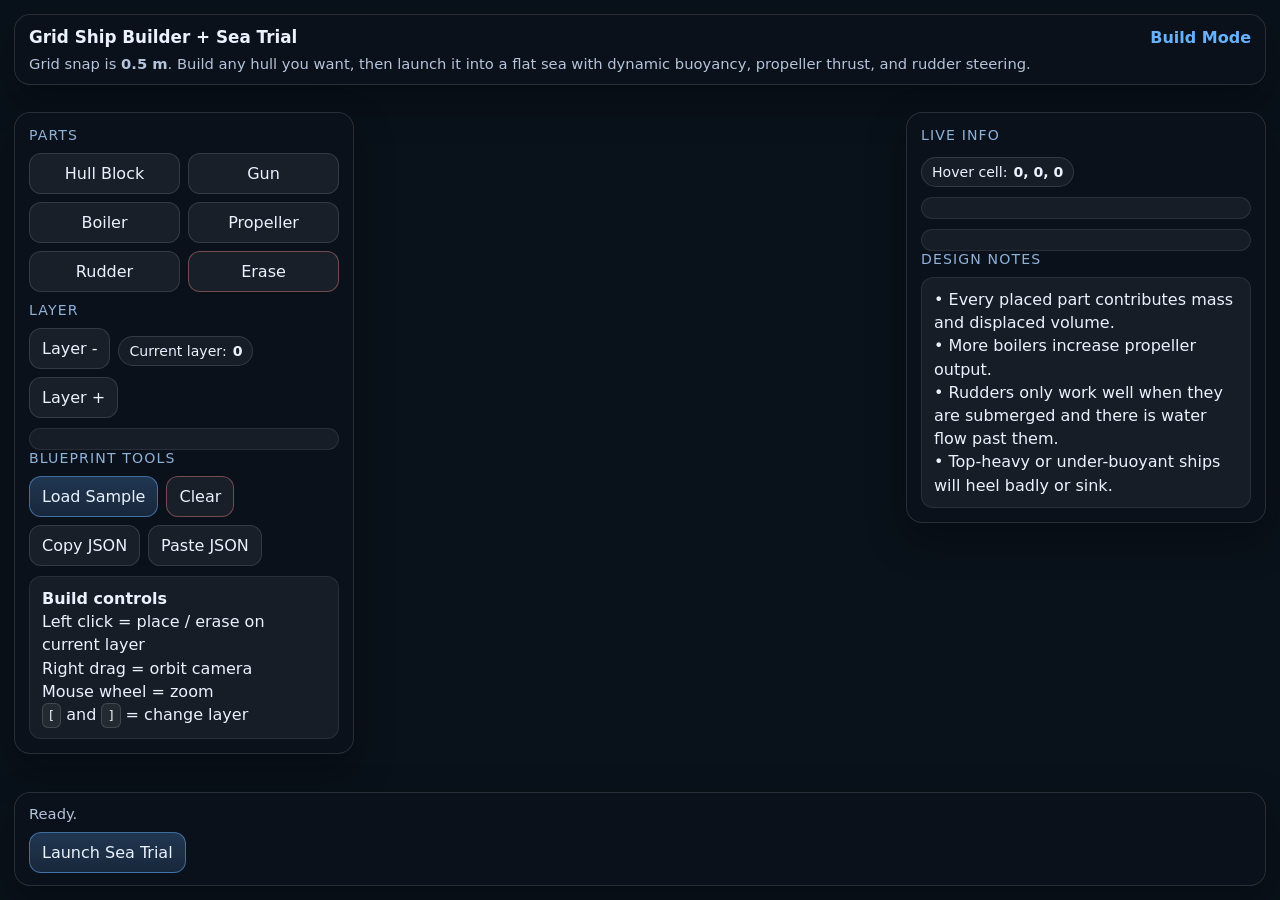
<file: index.html>
<!DOCTYPE html>
<html lang="en">
<head>
  <meta charset="UTF-8" />
  <meta name="viewport" content="width=device-width, initial-scale=1.0" />
  <title>Babylon Ship Builder</title>
  <link rel="stylesheet" href="./css/styles.css" />
</head>
<body>
  <div id="appShell">
    <canvas id="renderCanvas"></canvas>

    <div id="topBar" class="panel">
      <div id="topBarTitle">
        <h1>Grid Ship Builder + Sea Trial</h1>
        <div id="modeLabel">Build Mode</div>
      </div>
      <div class="subline">
        Grid snap is <strong>0.5 m</strong>. Build any hull you want, then launch it into a flat sea with dynamic buoyancy, propeller thrust, and rudder steering.
      </div>
    </div>

    <div id="leftPanel" class="panel">
      <div id="buildPanel">
        <p class="sectionTitle">Parts</p>
        <div class="buttonGrid">
          <button data-part="block">Hull Block</button>
          <button data-part="gun">Gun</button>
          <button data-part="boiler">Boiler</button>
          <button data-part="propeller">Propeller</button>
          <button data-part="rudder">Rudder</button>
          <button data-part="erase" class="danger">Erase</button>
        </div>

        <p class="sectionTitle">Layer</p>
        <div class="row">
          <button id="btnLayerDown">Layer -</button>
          <div class="badge">Current layer: <strong id="layerValue">0</strong></div>
          <button id="btnLayerUp">Layer +</button>
        </div>

        <div class="readout" id="partInfo"></div>

        <p class="sectionTitle">Blueprint tools</p>
        <div class="row">
          <button id="btnSample" class="primary">Load Sample</button>
          <button id="btnClear" class="danger">Clear</button>
          <button id="btnCopy">Copy JSON</button>
          <button id="btnPaste">Paste JSON</button>
        </div>

        <div class="readout">
          <div><strong>Build controls</strong></div>
          <div>Left click = place / erase on current layer</div>
          <div>Right drag = orbit camera</div>
          <div>Mouse wheel = zoom</div>
          <div><span class="kbd">[</span> and <span class="kbd">]</span> = change layer</div>
        </div>
      </div>

      <div id="testPanel" class="hidden">
        <p class="sectionTitle">Sea trial</p>
        <div class="row">
          <button id="btnBackToBuild">Back to Build</button>
        </div>
        <div class="readout">
          <div><strong>Sea trial controls</strong></div>
          <div><span class="kbd">W</span>/<span class="kbd">S</span> throttle up/down</div>
          <div><span class="kbd">A</span>/<span class="kbd">D</span> steer left/right</div>
          <div><span class="kbd">X</span> neutral throttle</div>
          <div><span class="kbd">R</span> reset test</div>
        </div>
      </div>
    </div>

    <div id="rightPanel" class="panel">
      <p class="sectionTitle">Live info</p>
      <div class="badge">Hover cell: <strong id="hoverValue">0, 0, 0</strong></div>
      <div class="readout" id="shipStats"></div>
      <div class="readout" id="testStats"></div>

      <p class="sectionTitle">Design notes</p>
      <div class="readout">
        <div>• Every placed part contributes mass and displaced volume.</div>
        <div>• More boilers increase propeller output.</div>
        <div>• Rudders only work well when they are submerged and there is water flow past them.</div>
        <div>• Top-heavy or under-buoyant ships will heel badly or sink.</div>
      </div>
    </div>

    <div id="bottomBar" class="panel">
      <div id="statusLine" class="muted">Ready.</div>
      <div id="testControlsWrap" class="hidden">
        <div id="testControls">
        <button id="btnThrottleUp">Throttle +</button>
        <button id="btnThrottleDown">Throttle -</button>
        <button id="btnThrottleZero">Throttle 0</button>
        <button id="btnRudderLeft">Rudder ◀</button>
        <button id="btnRudderRight">Rudder ▶</button>
        </div>
      </div>
      <div class="row" id="launchWrap" style="margin-top:10px">
        <button id="btnTest" class="primary">Launch Sea Trial</button>
      </div>
    </div>
  </div>

  <script src="https://cdn.babylonjs.com/babylon.js"></script>
  <script type="module" src="./js/app.js"></script>
</body>
</html>
</file>
<file: css/styles.css>
:root {
  --bg: #0d1420;
  --panel: rgba(12, 18, 28, 0.86);
  --border: rgba(255, 255, 255, 0.12);
  --text: #eaf2ff;
  --muted: #b4c4da;
  --accent: #67b2ff;
  --danger: #ff8a8a;
}

* { box-sizing: border-box; }
html, body {
  margin: 0;
  width: 100%;
  height: 100%;
  overflow: hidden;
  font-family: Inter, system-ui, Arial, sans-serif;
  background: #09111a;
  color: var(--text);
}

#appShell {
  position: relative;
  width: 100%;
  height: 100%;
}

#renderCanvas {
  width: 100%;
  height: 100%;
  display: block;
  touch-action: none;
}

.panel {
  position: absolute;
  z-index: 10;
  background: var(--panel);
  border: 1px solid var(--border);
  border-radius: 16px;
  backdrop-filter: blur(10px);
  box-shadow: 0 16px 40px rgba(0,0,0,0.28);
}

#topBar {
  top: 14px;
  left: 14px;
  right: 14px;
  padding: 12px 14px;
}

#topBarTitle {
  display: flex;
  justify-content: space-between;
  gap: 12px;
  align-items: center;
  margin-bottom: 8px;
}

#topBarTitle h1 {
  margin: 0;
  font-size: 1.05rem;
}

#modeLabel {
  font-weight: 700;
  color: var(--accent);
}

.subline, .muted {
  color: var(--muted);
  font-size: 0.92rem;
}

#leftPanel {
  left: 14px;
  top: 112px;
  width: 340px;
  padding: 14px;
  max-height: calc(100% - 210px);
  overflow: auto;
}

#rightPanel {
  right: 14px;
  top: 112px;
  width: 360px;
  padding: 14px;
  max-height: calc(100% - 210px);
  overflow: auto;
}

.sectionTitle {
  font-size: 0.88rem;
  text-transform: uppercase;
  letter-spacing: 0.08em;
  color: #8fb2d9;
  margin: 0 0 10px 0;
}

.buttonGrid {
  display: grid;
  grid-template-columns: repeat(2, minmax(0, 1fr));
  gap: 8px;
  margin-bottom: 10px;
}

button {
  border: 1px solid rgba(255,255,255,0.12);
  background: rgba(255,255,255,0.06);
  color: var(--text);
  padding: 10px 12px;
  border-radius: 12px;
  cursor: pointer;
  font: inherit;
}

button:hover {
  border-color: rgba(255,255,255,0.22);
  background: rgba(255,255,255,0.09);
}

button.active {
  border-color: rgba(103,178,255,0.8);
  background: rgba(103,178,255,0.14);
  box-shadow: inset 0 0 0 1px rgba(103,178,255,0.24);
}

button.primary {
  background: linear-gradient(180deg, rgba(103,178,255,0.24), rgba(103,178,255,0.14));
  border-color: rgba(103,178,255,0.5);
}

button.danger {
  border-color: rgba(255,138,138,0.4);
}

.row {
  display: flex;
  gap: 8px;
  align-items: center;
  flex-wrap: wrap;
}

.badge {
  display: inline-flex;
  align-items: center;
  gap: 6px;
  border: 1px solid rgba(255,255,255,0.12);
  border-radius: 999px;
  padding: 6px 10px;
  background: rgba(255,255,255,0.05);
  margin: 4px 4px 0 0;
  font-size: 0.88rem;
}

.readout {
  padding: 10px 12px;
  border-radius: 12px;
  background: rgba(255,255,255,0.05);
  border: 1px solid rgba(255,255,255,0.08);
  margin-top: 10px;
  line-height: 1.45;
}

.hidden {
  display: none;
}

#bottomBar {
  left: 14px;
  right: 14px;
  bottom: 14px;
  padding: 12px 14px;
}

#testControls {
  margin-top: 12px;
  display: grid;
  grid-template-columns: repeat(5, minmax(0, 1fr));
  gap: 8px;
}

#testControls button {
  min-height: 48px;
  font-weight: 700;
}

.kbd {
  display: inline-block;
  padding: 2px 6px;
  border-radius: 6px;
  border: 1px solid rgba(255,255,255,0.14);
  background: rgba(255,255,255,0.06);
  font-size: 0.82rem;
}

@media (max-width: 900px) {
  #leftPanel, #rightPanel {
    width: calc(50% - 21px);
  }
  #testControls {
    grid-template-columns: repeat(3, minmax(0, 1fr));
  }
}

@media (max-width: 720px) {
  #leftPanel, #rightPanel {
    position: absolute;
    width: calc(100% - 28px);
    max-height: 34%;
  }
  #rightPanel {
    top: auto;
    bottom: 110px;
  }
}
</file>
